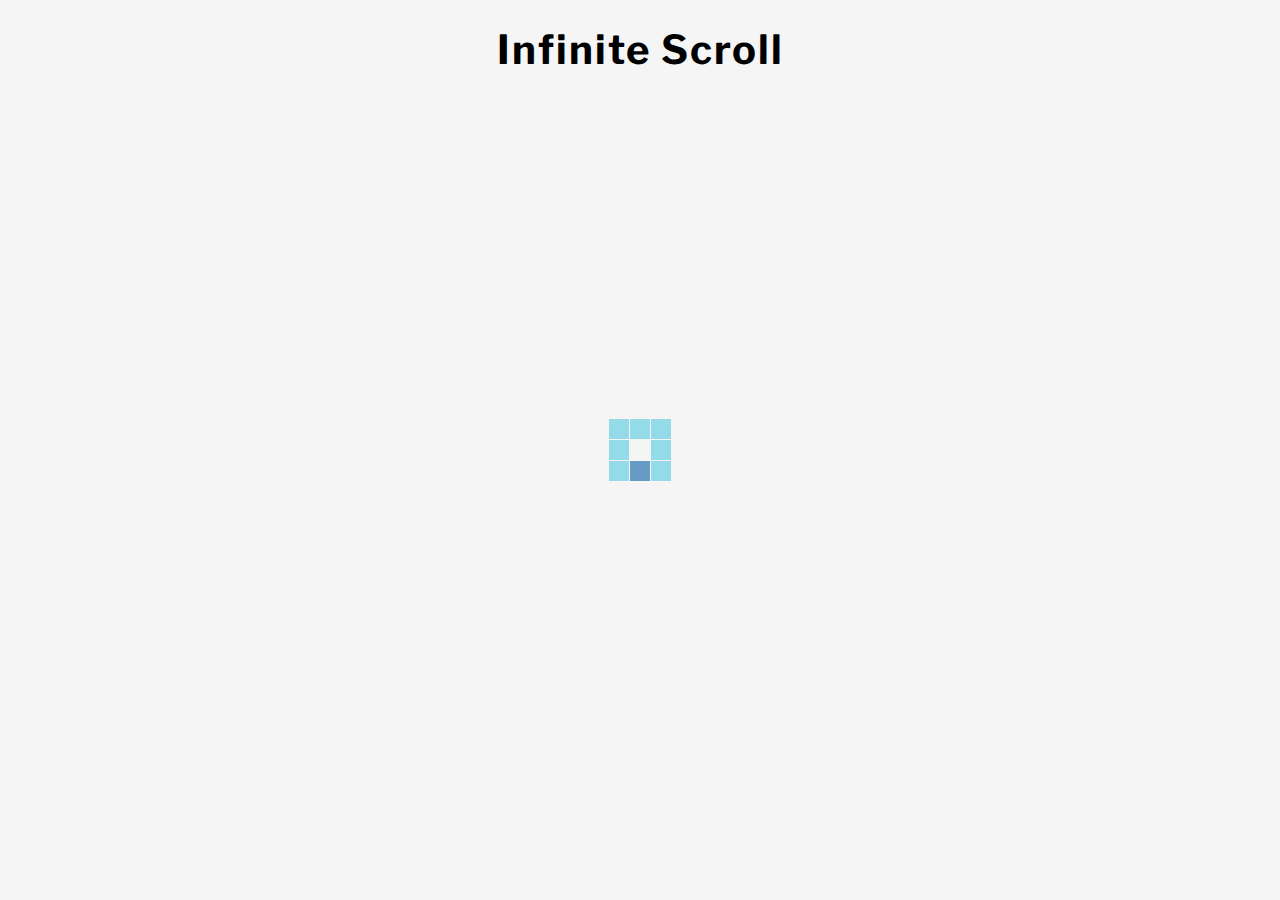
<file: Infinite Scroll/index.html>
<!DOCTYPE html>
<html lang="en">
  <head>
    <meta charset="UTF-8" />
    <meta http-equiv="X-UA-Compatible" content="IE=edge" />
    <meta name="viewport" content="width=device-width, initial-scale=1.0" />
    <title>Infinte Scroll</title>
    <link
      rel="icon"
      type="image/png"
      href="https://www.google.com/s2/favicons?domain=css-tricks.com"
    />
    <link rel="stylesheet" href="style.css" />
  </head>
  <body>
    <h1>Infinite Scroll</h1>
    <div class="loader" id="loader">
      <img src="loader.svg" alt="Loading" />
    </div>
    <div class="image-container" id="image-container"></div>
    <script src="script.js"></script>
  </body>
</html>
</file>
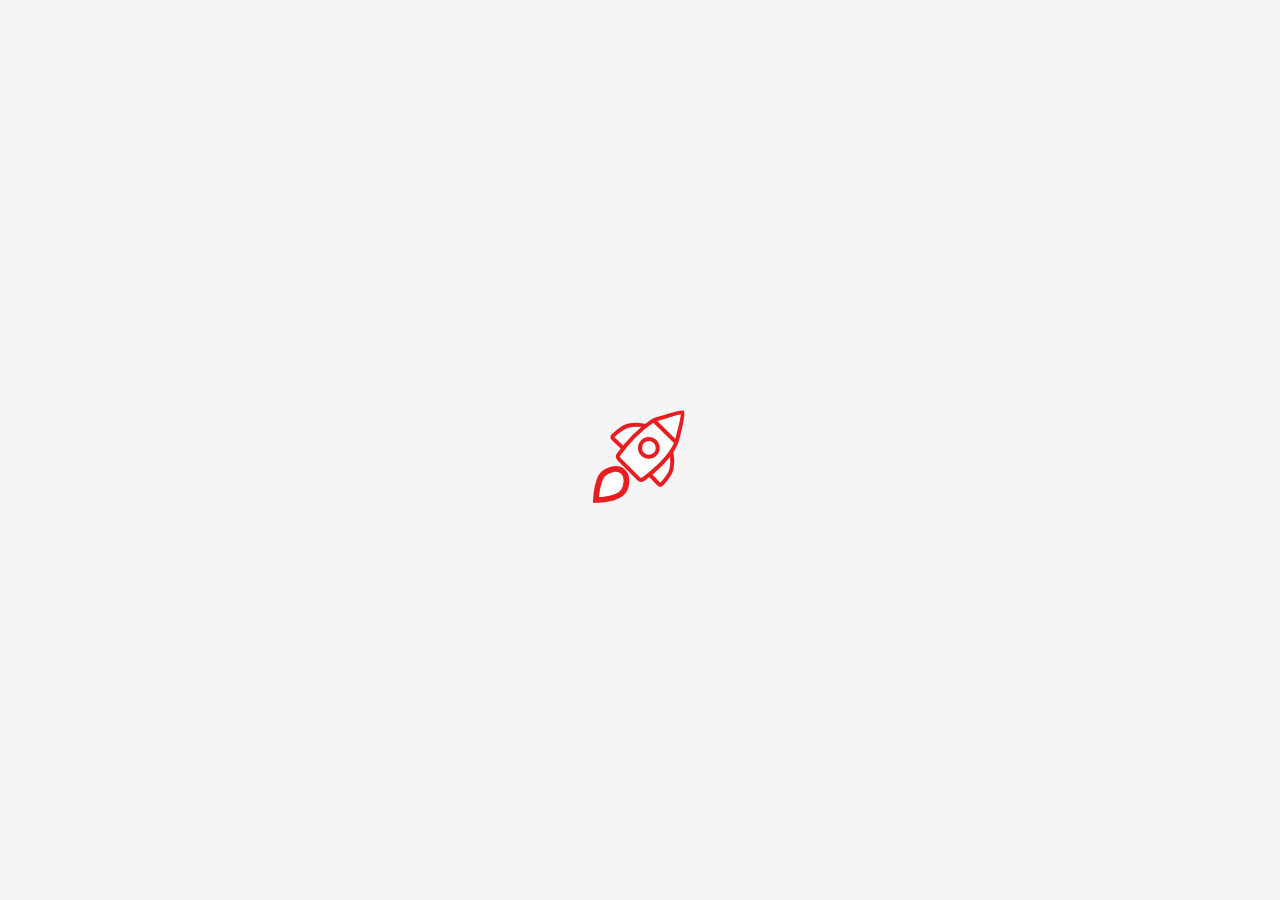
<file: nasa-api-pictures/index.html>
<!DOCTYPE html>
<html lang="en">
  <head>
    <meta charset="UTF-8" />
    <meta name="viewport" content="width=device-width, initial-scale=1.0" />
    <title>NASA API Pictures</title>
    <link rel="stylesheet" href="style.css" />
    <link
      rel="icon"
      type="image/png"
      href="https://s2.googleusercontent.com/s2/favicons?domain=www.nasa.gov"
    />
    <!-- ZTM Favicon -->
    <!-- <link rel="icon" type="image/png" href="favicon.png"> -->
  </head>
  <body>
    <!-- Script -->
    <div class="loader hidden">
      <img src="rocket.svg" alt="" />
    </div>
    <div class="container">
      <div class="navigation-container">
        <span class="background"></span>
        <span class="navigation-items" id="resultsNav">
          <h3 class="clickable" onclick="updateDOM('favorite')">Favorites</h3>
          <h3>&nbsp;&nbsp;&nbsp;•&nbsp;&nbsp;&nbsp;</h3>
          <h3 class="clickable" ondblclick="getImages()">Load More</h3>
        </span>
        <span class="navigation-items hidden" id="favoritesNav">
          <h3 class="clickable" onclick="getImages()">Load more NASA images</h3>
        </span>
      </div>
      <div class="images-container"></div>
    </div>
    <div class="save-confirmed" hidden>
      <h1>ADDED!</h1>
    </div>
    <script src="script.js"></script>
  </body>
</html>
</file>
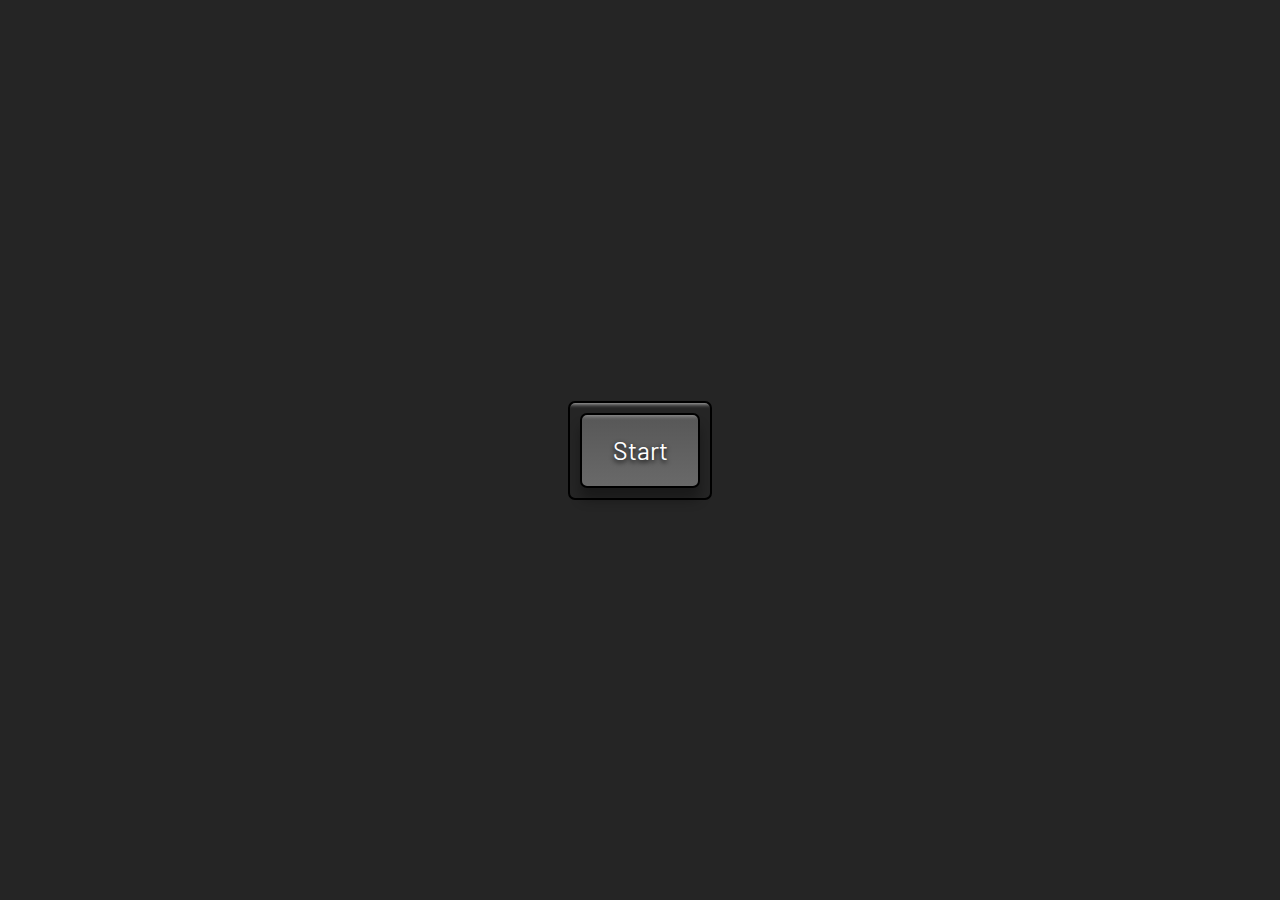
<file: PictureInPicture/index.html>
<!DOCTYPE html>
<html lang="en">
  <head>
    <meta charset="UTF-8" />
    <meta http-equiv="X-UA-Compatible" content="IE=edge" />
    <meta name="viewport" content="width=device-width, initial-scale=1.0" />
    <title>Picture In Picture</title>
    <link
      rel="icon"
      type="image/png"
      href="https://www.google.com/s2/favicons?domain=css-tricks.com"
    />
    <link
      rel="stylesheet"
      href="https://cdnjs.cloudflare.com/ajax/libs/font-awesome/6.0.0-beta3/css/all.min.css"
    />
    <link rel="stylesheet" href="style.css" />
  </head>
  <body>
    <video id="Video" controls height="360" width="640" hidden></video>
    <div class="button-container">
      <button id="button">Start</button>
    </div>
    <script src="script.js"></script>
  </body>
</html>
</file>
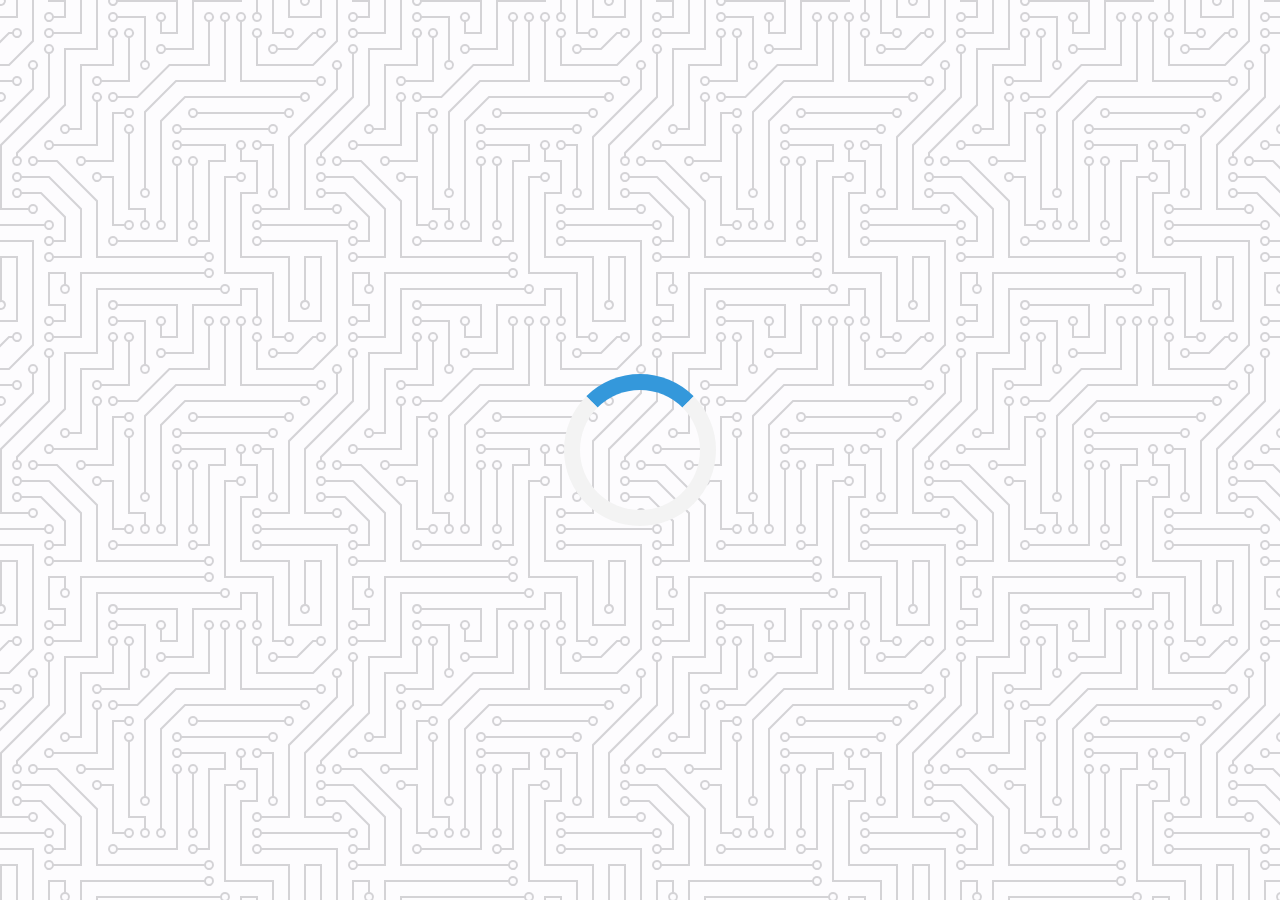
<file: Quote Generator/index.html>
<!DOCTYPE html>
<html lang="en">
  <head>
    <meta charset="UTF-8" />
    <meta http-equiv="X-UA-Compatible" content="IE=edge" />
    <meta name="viewport" content="width=device-width, initial-scale=1.0" />
    <title>Quote Generator</title>
    <link
      rel="icon"
      type="image/png"
      href="https://www.google.com/s2/favicons?domain=css-tricks.com"
    />
    <link
      rel="stylesheet"
      href="https://cdnjs.cloudflare.com/ajax/libs/font-awesome/6.0.0-beta3/css/all.min.css"
    />
    <link rel="stylesheet" href="style.css" />
  </head>
  <body>
    <div class="quote-container" id="quote-container">
      <div class="quote-text">
        <i class="fas fa-quote-left"></i>
        <span id="quote"> </span>
      </div>
      <!--author-->
      <div class="quote-author">
        <span id="author"></span>
      </div>
      <div class="button-container">
        <button class="twitter-button" id="twitter" title="Tweet this!">
          <i class="fab fa-twitter"></i>
        </button>
        <button id="new-quote">New Quote</button>
      </div>
    </div>
    <div class="loader" id="loader"></div>
    <script src="script.js"></script>
  </body>
</html>
</file>
<file: Infinite Scroll/style.css>
@import url("https://fonts.googleapis.com/css2?family=Libre+Franklin:wght@100&family=Montserrat:wght@100&display=swap");
html {
  box-sizing: border-box;
}
body {
  margin: 0px;
  font-family: Libre Franklin, sans-serif;
  background-color: whitesmoke;
}
h1 {
  text-align: center;
  margin-top: 25px;
  margin-bottom: 15px;
  font-size: 40px;
  letter-spacing: 2px;
}

.loader {
  position: fixed;
  top: 0;
  bottom: 0;
  right: 0;
  left: 0;
}
.loader img {
  position: fixed;
  top: 50%;
  left: 50%;
  transform: translate(-50%, -50%);
}
.image-container {
  margin: 10px 30%;
}
.image-container img {
  width: 100%;
  margin-top: 5px;
}
</file>
<file: nasa-api-pictures/style.css>
html {
  box-sizing: border-box;
}

body {
  margin: 0;
  background: whitesmoke;
  overflow-x: hidden;
  font-family: Verdana, sans-serif;
  font-size: 1rem;
  line-height: 1.8rem;
}

.container {
  position: relative;
  display: flex;
  flex-direction: column;
  align-items: center;
  margin-top: 5px;
  margin-bottom: 25px;
}

/* Loader */
.loader {
  background: whitesmoke;
  height: 100vh;
  width: 100vw;
  position: fixed;
  z-index: 10;
  display: flex;
  justify-content: center;
  align-items: center;
}

/* Navigation */
.navigation-container {
  position: fixed;
  top: 0;
}

.navigation-items {
  display: flex;
  justify-content: center;
}

.background {
  background: whitesmoke;
  position: fixed;
  right: 0;
  width: 100%;
  height: 60px;
  z-index: -1;
}

.clickable {
  color: dodgerblue;
  cursor: pointer;
  user-select: none;
}
.clickable:hover {
  color: rgb(2, 84, 165);
}
/* Images Container */
.images-container {
  margin-top: 50px;
  width: 800px;
}

.card {
  background: white;
  margin: 10px 10px 20px;
  border-radius: 5px;
  box-shadow: 0 4px 8px 0 rgba(0, 0, 0, 0.2);
  transition: 0.3s;
}

.card:hover {
  box-shadow: 0 8px 16px 0 rgba(0, 0, 0, 0.2);
}
.card-img-top {
  width: 100%;
  height: auto;
  border-radius: 5px 5px 0 0;
}

.card-body {
  padding: 20px;
}

.card-title {
  margin: 10px auto;
  font-size: 24px;
}

/* Save Confirmation */
.save-confirmed {
  background: white;
  padding: 8px 16px;
  border-radius: 5px;
  box-shadow: 0 4px 8px 0 rgba(0, 0, 0, 0.2);
  transition: 0.3s;
  position: fixed;
  bottom: 25px;
  right: 50px;
  user-select: NONE;
}

/* Hidden */
.hidden {
  display: none;
}

/* Large Smartphone (Vertical) */
@media screen and (max-width: 800px) {
  body {
    line-height: 1.4rem;
    font-size: 0.9rem;
  }
  .images-container {
    width: 100%;
  }
  .card-title {
    font-size: 20px;
  }
  .save-confirmed {
    right: 25px;
  }
}
</file>
<file: PictureInPicture/style.css>
@import url("https://fonts.googleapis.com/css2?family=Barlow:wght@100&family=Libre+Franklin:wght@100&family=Montserrat:wght@100&display=swap");
html {
  box-sizing: border-box;
}
body {
  margin: 0px;
  min-height: 100vh;
  display: flex;
  justify-content: center;
  align-items: center;
  background-color: rgb(37, 37, 37);
}

.button-container {
  border: 2px solid black;
  border-radius: 7px;
  padding: 10px;
  box-shadow: inset 0 20px 4px -19px rgba(255, 255, 255, 0.7);
}
button {
  cursor: pointer;
  outline: none;
  height: 75px;
  width: 120px;
  font-family: Barlow, sans-serif;
  font-size: 25px;
  color: white;
  text-shadow: 0 2px 5px black;
  background: linear-gradient(to top, #696969, #575757);
  border: 2px solid black;
  border-radius: 7px;
  box-shadow: inset 0 20px 4px -19px rgba(255, 255, 255, 0.4),
    0 12px 12px 0 rgba(0, 0, 0, 0.3);
}
button:hover {
  background: linear-gradient(to bottom, #696969, #575757);
}
button:active {
  transform: translateY(3px);
  box-shadow: inset 0 6px 6px 0 rgba(0, 0, 0, 0.3);
}
</file>
<file: Quote Generator/style.css>
@import url("https://fonts.googleapis.com/css2?family=Montserrat:wght@100&display=swap");
html {
  box-sizing: border-box;
}
body {
  margin: 0px;
  min-height: 100vh;
  background-color: #fdfcfe;
  background-image: url("data:image/svg+xml,%3Csvg xmlns='http://www.w3.org/2000/svg' viewBox='0 0 304 304' width='304' height='304'%3E%3Cpath fill='%23030205' fill-opacity='0.16' d='M44.1 224a5 5 0 1 1 0 2H0v-2h44.1zm160 48a5 5 0 1 1 0 2H82v-2h122.1zm57.8-46a5 5 0 1 1 0-2H304v2h-42.1zm0 16a5 5 0 1 1 0-2H304v2h-42.1zm6.2-114a5 5 0 1 1 0 2h-86.2a5 5 0 1 1 0-2h86.2zm-256-48a5 5 0 1 1 0 2H0v-2h12.1zm185.8 34a5 5 0 1 1 0-2h86.2a5 5 0 1 1 0 2h-86.2zM258 12.1a5 5 0 1 1-2 0V0h2v12.1zm-64 208a5 5 0 1 1-2 0v-54.2a5 5 0 1 1 2 0v54.2zm48-198.2V80h62v2h-64V21.9a5 5 0 1 1 2 0zm16 16V64h46v2h-48V37.9a5 5 0 1 1 2 0zm-128 96V208h16v12.1a5 5 0 1 1-2 0V210h-16v-76.1a5 5 0 1 1 2 0zm-5.9-21.9a5 5 0 1 1 0 2H114v48H85.9a5 5 0 1 1 0-2H112v-48h12.1zm-6.2 130a5 5 0 1 1 0-2H176v-74.1a5 5 0 1 1 2 0V242h-60.1zm-16-64a5 5 0 1 1 0-2H114v48h10.1a5 5 0 1 1 0 2H112v-48h-10.1zM66 284.1a5 5 0 1 1-2 0V274H50v30h-2v-32h18v12.1zM236.1 176a5 5 0 1 1 0 2H226v94h48v32h-2v-30h-48v-98h12.1zm25.8-30a5 5 0 1 1 0-2H274v44.1a5 5 0 1 1-2 0V146h-10.1zm-64 96a5 5 0 1 1 0-2H208v-80h16v-14h-42.1a5 5 0 1 1 0-2H226v18h-16v80h-12.1zm86.2-210a5 5 0 1 1 0 2H272V0h2v32h10.1zM98 101.9V146H53.9a5 5 0 1 1 0-2H96v-42.1a5 5 0 1 1 2 0zM53.9 34a5 5 0 1 1 0-2H80V0h2v34H53.9zm60.1 3.9V66H82v64H69.9a5 5 0 1 1 0-2H80V64h32V37.9a5 5 0 1 1 2 0zM101.9 82a5 5 0 1 1 0-2H128V37.9a5 5 0 1 1 2 0V82h-28.1zm16-64a5 5 0 1 1 0-2H146v44.1a5 5 0 1 1-2 0V18h-26.1zm102.2 270a5 5 0 1 1 0 2H98v14h-2v-16h124.1zM242 149.9V160h16v34h-16v62h48v48h-2v-46h-48v-66h16v-30h-16v-12.1a5 5 0 1 1 2 0zM53.9 18a5 5 0 1 1 0-2H64V2H48V0h18v18H53.9zm112 32a5 5 0 1 1 0-2H192V0h50v2h-48v48h-28.1zm-48-48a5 5 0 0 1-9.8-2h2.07a3 3 0 1 0 5.66 0H178v34h-18V21.9a5 5 0 1 1 2 0V32h14V2h-58.1zm0 96a5 5 0 1 1 0-2H137l32-32h39V21.9a5 5 0 1 1 2 0V66h-40.17l-32 32H117.9zm28.1 90.1a5 5 0 1 1-2 0v-76.51L175.59 80H224V21.9a5 5 0 1 1 2 0V82h-49.59L146 112.41v75.69zm16 32a5 5 0 1 1-2 0v-99.51L184.59 96H300.1a5 5 0 0 1 3.9-3.9v2.07a3 3 0 0 0 0 5.66v2.07a5 5 0 0 1-3.9-3.9H185.41L162 121.41v98.69zm-144-64a5 5 0 1 1-2 0v-3.51l48-48V48h32V0h2v50H66v55.41l-48 48v2.69zM50 53.9v43.51l-48 48V208h26.1a5 5 0 1 1 0 2H0v-65.41l48-48V53.9a5 5 0 1 1 2 0zm-16 16V89.41l-34 34v-2.82l32-32V69.9a5 5 0 1 1 2 0zM12.1 32a5 5 0 1 1 0 2H9.41L0 43.41V40.6L8.59 32h3.51zm265.8 18a5 5 0 1 1 0-2h18.69l7.41-7.41v2.82L297.41 50H277.9zm-16 160a5 5 0 1 1 0-2H288v-71.41l16-16v2.82l-14 14V210h-28.1zm-208 32a5 5 0 1 1 0-2H64v-22.59L40.59 194H21.9a5 5 0 1 1 0-2H41.41L66 216.59V242H53.9zm150.2 14a5 5 0 1 1 0 2H96v-56.6L56.6 162H37.9a5 5 0 1 1 0-2h19.5L98 200.6V256h106.1zm-150.2 2a5 5 0 1 1 0-2H80v-46.59L48.59 178H21.9a5 5 0 1 1 0-2H49.41L82 208.59V258H53.9zM34 39.8v1.61L9.41 66H0v-2h8.59L32 40.59V0h2v39.8zM2 300.1a5 5 0 0 1 3.9 3.9H3.83A3 3 0 0 0 0 302.17V256h18v48h-2v-46H2v42.1zM34 241v63h-2v-62H0v-2h34v1zM17 18H0v-2h16V0h2v18h-1zm273-2h14v2h-16V0h2v16zm-32 273v15h-2v-14h-14v14h-2v-16h18v1zM0 92.1A5.02 5.02 0 0 1 6 97a5 5 0 0 1-6 4.9v-2.07a3 3 0 1 0 0-5.66V92.1zM80 272h2v32h-2v-32zm37.9 32h-2.07a3 3 0 0 0-5.66 0h-2.07a5 5 0 0 1 9.8 0zM5.9 0A5.02 5.02 0 0 1 0 5.9V3.83A3 3 0 0 0 3.83 0H5.9zm294.2 0h2.07A3 3 0 0 0 304 3.83V5.9a5 5 0 0 1-3.9-5.9zm3.9 300.1v2.07a3 3 0 0 0-1.83 1.83h-2.07a5 5 0 0 1 3.9-3.9zM97 100a3 3 0 1 0 0-6 3 3 0 0 0 0 6zm0-16a3 3 0 1 0 0-6 3 3 0 0 0 0 6zm16 16a3 3 0 1 0 0-6 3 3 0 0 0 0 6zm16 16a3 3 0 1 0 0-6 3 3 0 0 0 0 6zm0 16a3 3 0 1 0 0-6 3 3 0 0 0 0 6zm-48 32a3 3 0 1 0 0-6 3 3 0 0 0 0 6zm16 16a3 3 0 1 0 0-6 3 3 0 0 0 0 6zm32 48a3 3 0 1 0 0-6 3 3 0 0 0 0 6zm-16 16a3 3 0 1 0 0-6 3 3 0 0 0 0 6zm32-16a3 3 0 1 0 0-6 3 3 0 0 0 0 6zm0-32a3 3 0 1 0 0-6 3 3 0 0 0 0 6zm16 32a3 3 0 1 0 0-6 3 3 0 0 0 0 6zm32 16a3 3 0 1 0 0-6 3 3 0 0 0 0 6zm0-16a3 3 0 1 0 0-6 3 3 0 0 0 0 6zm-16-64a3 3 0 1 0 0-6 3 3 0 0 0 0 6zm16 0a3 3 0 1 0 0-6 3 3 0 0 0 0 6zm16 96a3 3 0 1 0 0-6 3 3 0 0 0 0 6zm0 16a3 3 0 1 0 0-6 3 3 0 0 0 0 6zm16 16a3 3 0 1 0 0-6 3 3 0 0 0 0 6zm16-144a3 3 0 1 0 0-6 3 3 0 0 0 0 6zm0 32a3 3 0 1 0 0-6 3 3 0 0 0 0 6zm16-32a3 3 0 1 0 0-6 3 3 0 0 0 0 6zm16-16a3 3 0 1 0 0-6 3 3 0 0 0 0 6zm-96 0a3 3 0 1 0 0-6 3 3 0 0 0 0 6zm0 16a3 3 0 1 0 0-6 3 3 0 0 0 0 6zm16-32a3 3 0 1 0 0-6 3 3 0 0 0 0 6zm96 0a3 3 0 1 0 0-6 3 3 0 0 0 0 6zm-16-64a3 3 0 1 0 0-6 3 3 0 0 0 0 6zm16-16a3 3 0 1 0 0-6 3 3 0 0 0 0 6zm-32 0a3 3 0 1 0 0-6 3 3 0 0 0 0 6zm0-16a3 3 0 1 0 0-6 3 3 0 0 0 0 6zm-16 0a3 3 0 1 0 0-6 3 3 0 0 0 0 6zm-16 0a3 3 0 1 0 0-6 3 3 0 0 0 0 6zm-16 0a3 3 0 1 0 0-6 3 3 0 0 0 0 6zM49 36a3 3 0 1 0 0-6 3 3 0 0 0 0 6zm-32 0a3 3 0 1 0 0-6 3 3 0 0 0 0 6zm32 16a3 3 0 1 0 0-6 3 3 0 0 0 0 6zM33 68a3 3 0 1 0 0-6 3 3 0 0 0 0 6zm16-48a3 3 0 1 0 0-6 3 3 0 0 0 0 6zm0 240a3 3 0 1 0 0-6 3 3 0 0 0 0 6zm16 32a3 3 0 1 0 0-6 3 3 0 0 0 0 6zm-16-64a3 3 0 1 0 0-6 3 3 0 0 0 0 6zm0 16a3 3 0 1 0 0-6 3 3 0 0 0 0 6zm-16-32a3 3 0 1 0 0-6 3 3 0 0 0 0 6zm80-176a3 3 0 1 0 0-6 3 3 0 0 0 0 6zm16 0a3 3 0 1 0 0-6 3 3 0 0 0 0 6zm-16-16a3 3 0 1 0 0-6 3 3 0 0 0 0 6zm32 48a3 3 0 1 0 0-6 3 3 0 0 0 0 6zm16-16a3 3 0 1 0 0-6 3 3 0 0 0 0 6zm0-32a3 3 0 1 0 0-6 3 3 0 0 0 0 6zm112 176a3 3 0 1 0 0-6 3 3 0 0 0 0 6zm-16 16a3 3 0 1 0 0-6 3 3 0 0 0 0 6zm0 16a3 3 0 1 0 0-6 3 3 0 0 0 0 6zm0 16a3 3 0 1 0 0-6 3 3 0 0 0 0 6zM17 180a3 3 0 1 0 0-6 3 3 0 0 0 0 6zm0 16a3 3 0 1 0 0-6 3 3 0 0 0 0 6zm0-32a3 3 0 1 0 0-6 3 3 0 0 0 0 6zm16 0a3 3 0 1 0 0-6 3 3 0 0 0 0 6zM17 84a3 3 0 1 0 0-6 3 3 0 0 0 0 6zm32 64a3 3 0 1 0 0-6 3 3 0 0 0 0 6zm16-16a3 3 0 1 0 0-6 3 3 0 0 0 0 6z'%3E%3C/path%3E%3C/svg%3E");
  color: #000;
  font-family: Montserrat, sans-serif;
  font-weight: 700;
  text-align: center;
  display: flex;
  align-items: center;
  justify-content: center;
}

.quote-container {
  width: auto;
  max-width: 900px;
  padding: 20px 30px;
  border-radius: 10px;
  background-color: rgba(255, 255, 255, 0.4);
  box-shadow: 0 10px 10px 10px rgba(0, 0, 0, 0.2);
}

.quote-text {
  font-size: 2.2rem;
}

.long-quote {
  font-size: 2rem;
}
.fa-quote-left {
  font-size: 4rem;
}
.quote-author {
  margin-top: 15px;
  font-size: 2rem;
  font-weight: 400;
  font-style: italic;
}
.button-container {
  margin-top: 15px;
  display: flex;
  justify-content: space-between;
}
button {
  cursor: pointer;
  font-size: 1.2rem;
  height: 2.5rem;
  border: none;
  border-radius: 10px;
  color: #fff;
  background: #333;
  outline: none;
  padding: 0.5rem 1.8rem;
  box-shadow: 0 0.3rem rgba(121, 121, 121, 0.65);
}

botton:hover {
  filter: brightness(110%);
}
button:active {
  transform: translate(0, 0.3rem);
  box-shadow: 0 0.1rem rgba(255, 255, 255, 0.65);
}
.twitter-button:hover {
  color: #38a1f3;
}
.fa-twitter {
  font-size: 1.35rem;
}
.loader {
  border: 16px solid #f3f3f3; /* Light grey */
  border-top: 16px solid #3498db; /* Blue */
  border-radius: 50%;
  width: 120px;
  height: 120px;
  animation: spin 2s linear infinite;
}

@keyframes spin {
  0% {
    transform: rotate(0deg);
  }
  100% {
    transform: rotate(360deg);
  }
}
</file>
